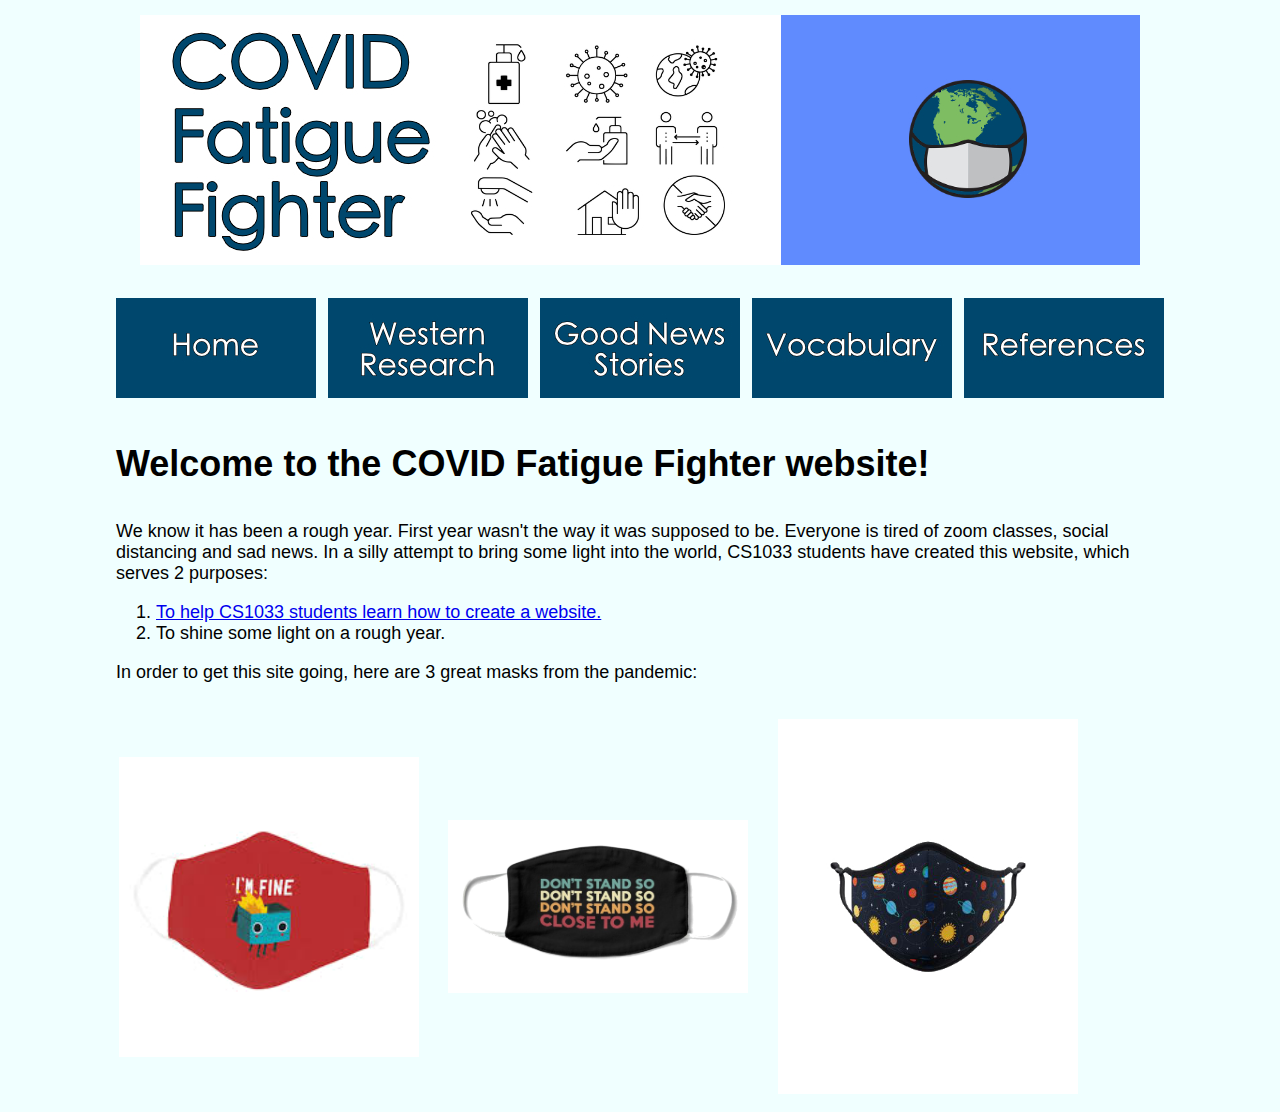
<file: index.html>
<!DOCTYPE>
<html>
<head>
<link rel="stylesheet" href="mystyles.css">
<title> Home | COVID Fatigue Fighter </title>
</head>
<body>
<table style="width: 1000px; margin-left: auto; margin-right: auto;" border="0" cellpadding="5px">
<tbody>
<tr>
<td colspan="5"><img style="display: block; margin-left: auto; margin-right: auto;" title="Banner" src="images/banner.jpg" alt="Banner" /></td>
</tr>
<tr>
<td style="width: 200px;">&nbsp;<a href="index.html"><img style="display: block; margin-left: auto; margin-right: auto;" title="Home button" src="images/home.jpg" onmouseover="this.src='images/homeroll.jpg'" onmouseout="this.src='images/home.jpg'" alt="Home Button" /></a></td>
<td style="width: 200px;">&nbsp;<a href="westernresearch.html"><img style="display: block; margin-left: auto; margin-right: auto;" title="Western Research Button" src="images/westernresearch.jpg" onmouseover="this.src='images/westernresearchroll.jpg'" onmouseout="this.src='images/westernresearch.jpg'" alt="Western Research Button" /></a></td>
<td style="width: 200px;">&nbsp;<a href="goodnewsstories.html"><img style="display: block; margin-left: auto; margin-right: auto;" title="Good News Stories Button" src="images/goodnewsstories.jpg" onmouseover="this.src='images/goodnewsstoriesroll.jpg'" onmouseout="this.src='images/goodnewsstories.jpg'" alt="Good News Stories Button" /></a></td>
<td style="width: 200px;">&nbsp;<a href="vocabulary.html"><img style="display: block; margin-left: auto; margin-right: auto;" title="Vocabulary Button" src="images/vocabulary.jpg" onmouseover="this.src='images/vocabularyroll.jpg'" onmouseout="this.src='images/vocabulary.jpg'" alt="Vocabulary Button" /></a></td>
<td style="width: 200px;">&nbsp;<a href="references.html"><img style="display: block; margin-left: auto; margin-right: auto;" title="References Button" src="images/references.jpg" onmouseover="this.src='images/referencesroll.jpg'" onmouseout="this.src='images/references.jpg'" alt="References Button" /></a></td>
</tr>
<tr>
<td style="width: 200px;">&nbsp;</td>
<td style="width: 200px;">&nbsp;</td>
<td style="width: 200px;">&nbsp;</td>
<td style="width: 200px;">&nbsp;</td>
<td style="width: 200px;">&nbsp;</td>
</tr>
<tr>
<td colspan="5">
<h1>Welcome to the COVID Fatigue Fighter website!</h1>
</td>
</tr>
<tr>
<td colspan="5">
<p>We know it has been a rough year. First year wasn't the way it was supposed to be. Everyone is tired of zoom classes, social distancing and sad news. In a silly attempt to bring some light into the world, CS1033 students have created this website, which serves 2 purposes:</p>
<ol>
<li><a href="westernresearch.html#CompSciLecturers">To help CS1033 students learn how to create a website.</a></li>
<li>To shine some light on a rough year.</li>
</ol>
<p>In order to get this site going, here are 3 great masks from the pandemic:</p>
</td>
</tr>
<tr>
<td colspan="5">&nbsp;&nbsp;&nbsp;&nbsp;&nbsp;
<table style="width: 990px;">
<tbody>
<tr>
<td style="width: 330px;" title="Mask 1 design"><img src="images/mask1.jpg" alt="Mask Design #1" width="300" /></td>
<td style="width: 330px;" title="Mask 2 design"><img src="images/mask2.jpg" alt="Mask Design #2" width="300" /></td>
<td style="width: 330px;" title="Mask 3 design"><img src="images/mask3.jpg" alt="Mask Design #3" width="300" /></td>
</tr>
</tbody>
</table>
</td>
</tr>
</tbody>
</table>
</body>
</html>
</file>
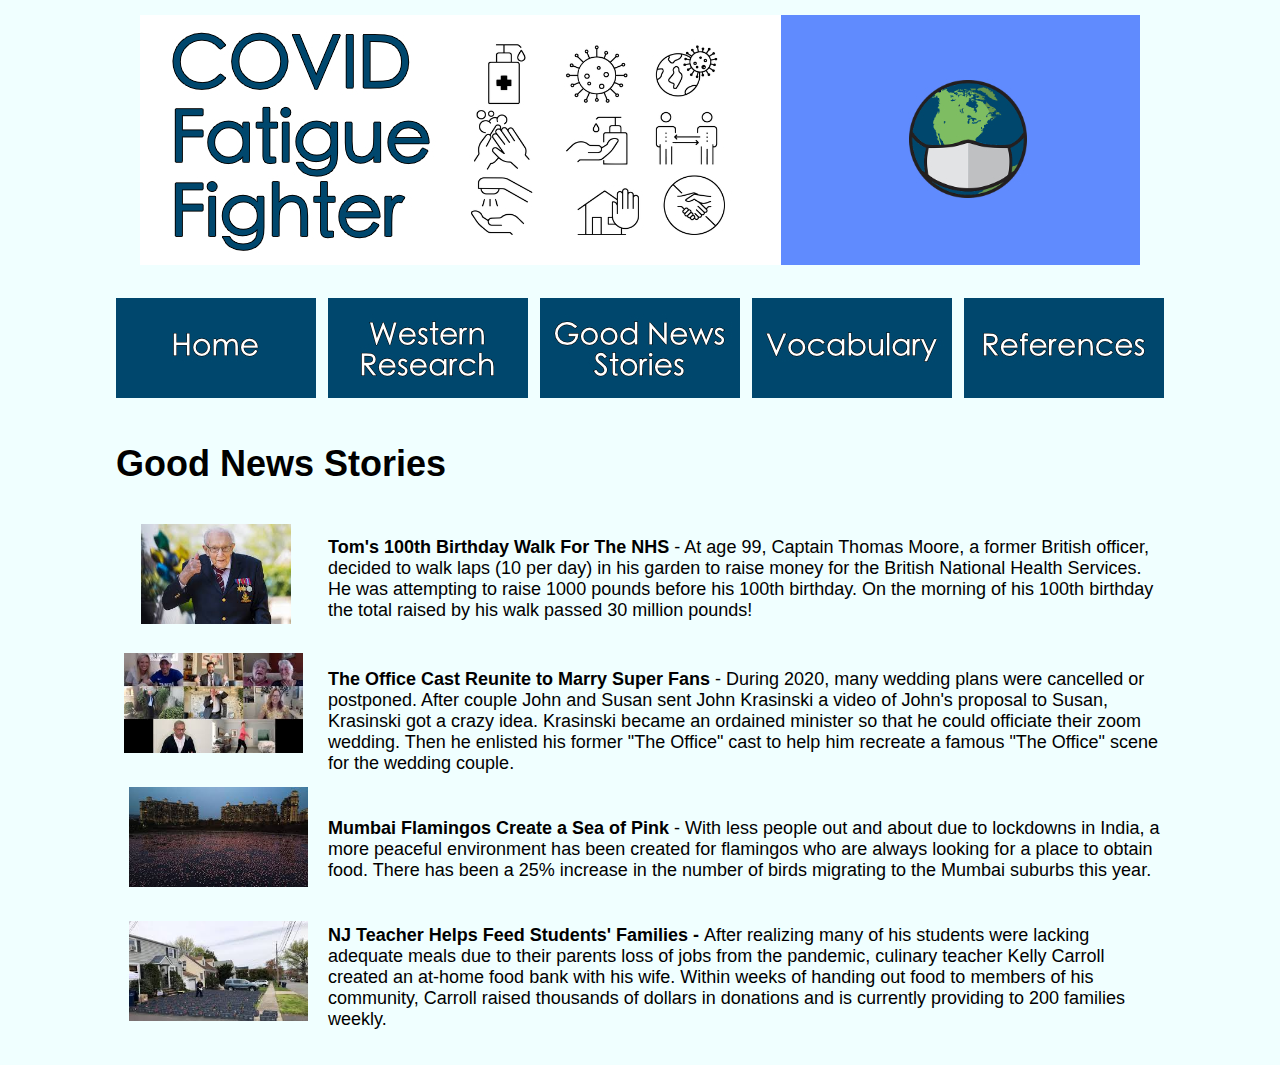
<file: goodnewsstories.html>
<!DOCTYPE>
<html>
<head>
<link rel="stylesheet" href="mystyles.css">
<title> Good News Stories | COVID Fatigue Fighter </title>
</head>
<body>
 
<table style="width: 1000px; margin-left: auto; margin-right: auto;" border="0" cellpadding="5px">
<tbody>
<tr>
<td colspan="5"><img style="display: block; margin-left: auto; margin-right: auto;" title="Banner" src="images/banner.jpg" alt="Banner" /></td>
</tr>
<tr>
<td style="width: 200px;">&nbsp;<a href="index.html"><img style="display: block; margin-left: auto; margin-right: auto;" title="Home button" src="images/home.jpg" onmouseover="this.src='images/homeroll.jpg'" onmouseout="this.src='images/home.jpg'" alt="Home Button" /></a></td>
<td style="width: 200px;">&nbsp;<a href="westernresearch.html"><img style="display: block; margin-left: auto; margin-right: auto;" title="Western Research Button" src="images/westernresearch.jpg" onmouseover="this.src='images/westernresearchroll.jpg'" onmouseout="this.src='images/westernresearch.jpg'" alt="Western Research Button" /></a></td>
<td style="width: 200px;">&nbsp;<a href="goodnewsstories.html"><img style="display: block; margin-left: auto; margin-right: auto;" title="Good News Stories Button" src="images/goodnewsstories.jpg" onmouseover="this.src='images/goodnewsstoriesroll.jpg'" onmouseout="this.src='images/goodnewsstories.jpg'" alt="Good News Stories Button" /></a></td>
<td style="width: 200px;">&nbsp;<a href="vocabulary.html"><img style="display: block; margin-left: auto; margin-right: auto;" title="Vocabulary Button" src="images/vocabulary.jpg" onmouseover="this.src='images/vocabularyroll.jpg'" onmouseout="this.src='images/vocabulary.jpg'" alt="Vocabulary Button" /></a></td>
<td style="width: 200px;">&nbsp;<a href="references.html"><img style="display: block; margin-left: auto; margin-right: auto;" title="References Button" src="images/references.jpg" onmouseover="this.src='images/referencesroll.jpg'" onmouseout="this.src='images/references.jpg'" alt="References Button" /></a></td>
</tr>
<tr>
<td style="width: 200px;">&nbsp;</td>
<td style="width: 200px;">&nbsp;</td>
<td style="width: 200px;">&nbsp;</td>
<td style="width: 200px;">&nbsp;</td>
<td style="width: 200px;">&nbsp;</td>
</tr>
<tr>
<td style="width: 200px;" colspan="5">
<h1>Good News Stories</h1>
</td>
</tr>
<tr>
<td rowspan="4">
<table style="width: 200px; height: 400px;">
<tbody>
<tr style="height: 67px;">
<td style="text-align: center; height: 67px;"><a title="Tom Moore Walks 100 Laps" href="https://www.bbc.com/news/av/uk-52488385" target="_blank" rel="noopener"><img style="display: block; margin-left: auto; margin-right: auto;" title="Thomas Moore Walk" src="images/thomasmoore.jpg" alt="Thomas Moore Walk" height="100" /></a></td>
</tr>
<tr style="height: 16px;">
<td style="text-align: center; height: 16px;">&nbsp;</td>
</tr>
<tr style="height: 68px;">
<td style="height: 68px; text-align: center;"><a title="Zoom Wedding Article" href="https://www.cnet.com/news/the-office-cast-reunites-for-a-zoom-wedding-hosted-by-john-krasinski/" target="_blank" rel="noopener"><img src="images/zoomwedding.jpg" alt="John Krasinski Zoom Wedding" height="100" /></a>&nbsp;</td>
</tr>
<tr style="height: 1px;">
<td style="height: 1px; text-align: center;">&nbsp;</td>
</tr>
<tr style="height: 68px;">
<td style="height: 68px; text-align: center;">&nbsp;<a title="Flamingoes Create Sea of Pink Article" href="https://www.cbsnews.com/news/flamingos-mumbai-india-coronavirus-lockdown/" target="_blank" rel="noopener"><img src="images/seaofpink.jpg" alt="Flamingo Sea of Pink" height="100" /></a></td>
</tr>
<tr style="height: 7px;">
<td style="height: 7px; text-align: center;">&nbsp;</td>
</tr>
<tr style="height: 68px;">
<td style="height: 68px; text-align: center;">&nbsp;<a title="NJ Teacher runs Food Drive" href="https://www.cnbc.com/2020/05/02/high-school-culinary-teacher-runs-food-drive-to-feed-students.html" target="_blank" rel="noopener"><img src="images/fooddrive.jpg" alt="Teacher's At-Home Food Drive" height="100" /></a></td>
</tr>
</tbody>
</table>
&nbsp;&nbsp;</td>
<td colspan="4">
<p><strong>Tom's 100th Birthday Walk For The NHS</strong> - At age 99, Captain Thomas Moore, a former British officer, decided to walk laps (10 per day) in his garden to raise money for the British National Health Services. He was attempting to raise 1000 pounds before his 100th birthday. On the morning of his 100th birthday the total raised by his walk passed 30 million pounds!</p>
</td>
</tr>
<tr>
<td colspan="4">
<p><strong>The Office Cast Reunite to Marry Super Fans</strong> - During 2020, many wedding plans were cancelled or postponed. After couple John and Susan sent John Krasinski a video of John's proposal to Susan, Krasinski got a crazy idea. Krasinski became an ordained minister so that he could officiate their zoom wedding. Then he enlisted his former "The Office" cast to help him recreate a famous "The Office" scene for the wedding couple.</p>
</td>
</tr>
<tr>
<td colspan="4">
<p><strong>Mumbai Flamingos Create a Sea of Pink</strong> - With less people out and about due to lockdowns in India, a more peaceful environment has been created for flamingos who are always looking for a place to obtain food. There has been a 25% increase in the number of birds migrating to the Mumbai suburbs this year.</p>
</td>
</tr>
<tr>
<td colspan="4">
<p><strong>NJ Teacher Helps Feed Students' Families -&nbsp;</strong>After realizing many of his students were lacking adequate meals due to their parents loss of jobs from the pandemic, culinary teacher Kelly Carroll created an at-home food bank with his wife. Within weeks of handing out food to members of his community, Carroll raised thousands of dollars in donations and is currently providing to 200 families weekly.</p>
</td>
</tr>
</tbody>
</table>
    
</body>
</html>
</file>
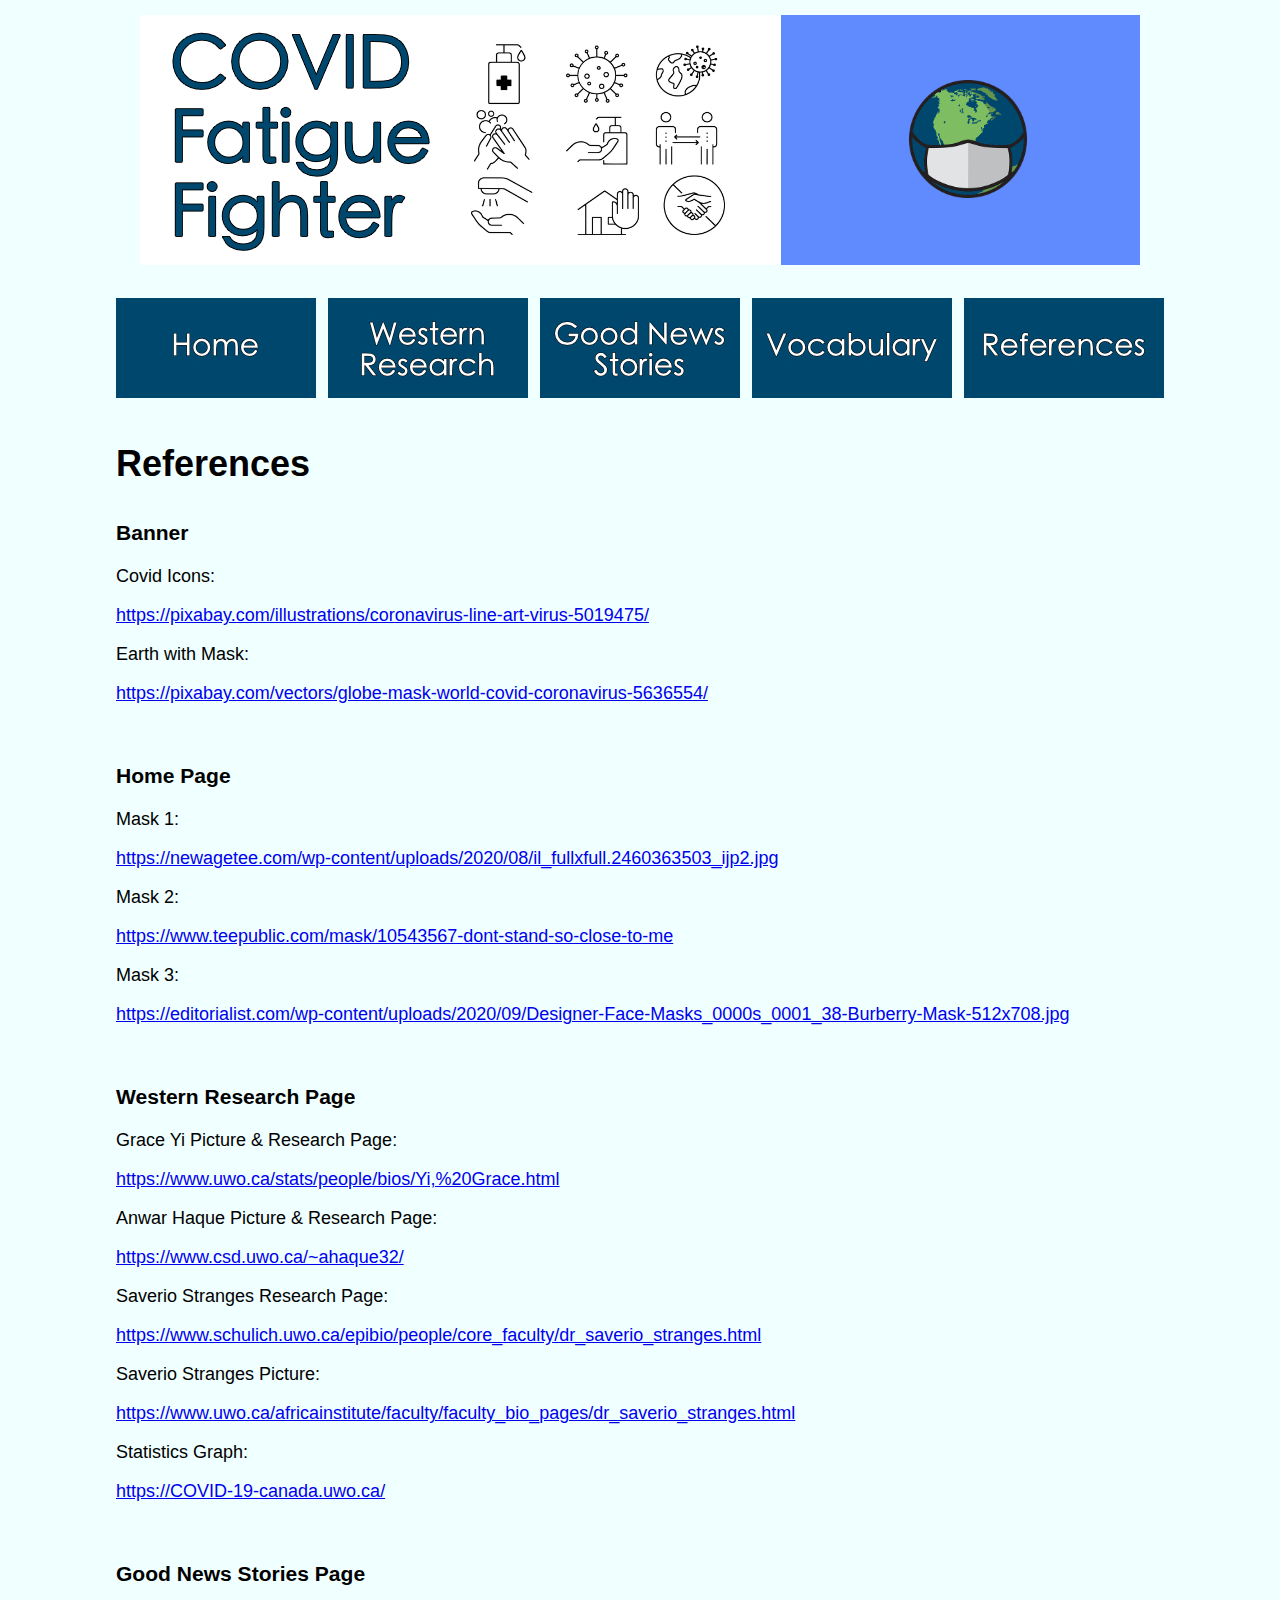
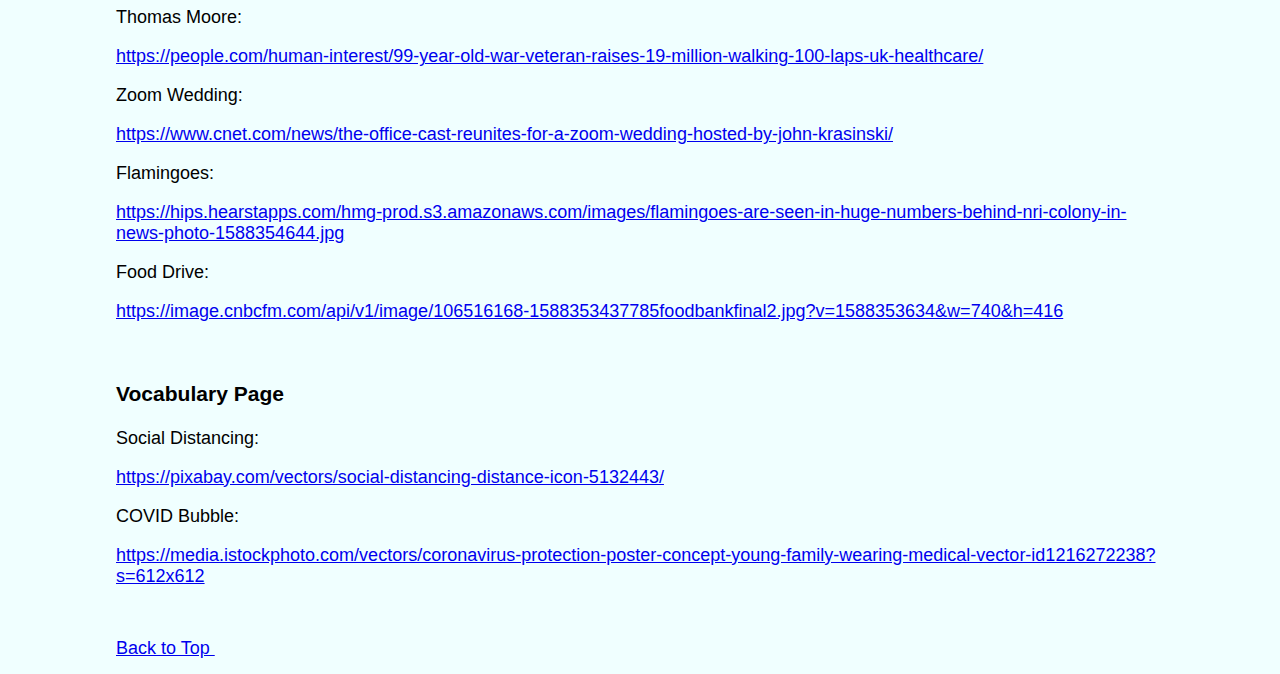
<file: references.html>
<!DOCTYPE>
<html>
<head>
<link rel="stylesheet" href="mystyles.css">
<title> References | COVID Fatigue Fighter </title>
</head>
<body>

<table style="width: 1000px; margin-left: auto; margin-right: auto;" border="0" cellpadding="5px">
<tbody>
<tr>
<td colspan="5"><img style="display: block; margin-left: auto; margin-right: auto;" title="Banner" src="images/banner.jpg" alt="Banner" /></td>
</tr>
<tr>
<td style="width: 200px;">&nbsp;<a href="index.html"><img style="display: block; margin-left: auto; margin-right: auto;" title="Home button" src="images/home.jpg" onmouseover="this.src='images/homeroll.jpg'" onmouseout="this.src='images/home.jpg'" alt="Home Button" /></a></td>
<td style="width: 200px;">&nbsp;<a href="westernresearch.html"><img style="display: block; margin-left: auto; margin-right: auto;" title="Western Research Button" src="images/westernresearch.jpg" onmouseover="this.src='images/westernresearchroll.jpg'" onmouseout="this.src='images/westernresearch.jpg'" alt="Western Research Button" /></a></td>
<td style="width: 200px;">&nbsp;<a href="goodnewsstories.html"><img style="display: block; margin-left: auto; margin-right: auto;" title="Good News Stories Button" src="images/goodnewsstories.jpg" onmouseover="this.src='images/goodnewsstoriesroll.jpg'" onmouseout="this.src='images/goodnewsstories.jpg'" alt="Good News Stories Button" /></a></td>
<td style="width: 200px;">&nbsp;<a href="vocabulary.html"><img style="display: block; margin-left: auto; margin-right: auto;" title="Vocabulary Button" src="images/vocabulary.jpg" onmouseover="this.src='images/vocabularyroll.jpg'" onmouseout="this.src='images/vocabulary.jpg'" alt="Vocabulary Button" /></a></td>
<td style="width: 200px;">&nbsp;<a href="references.html"><img style="display: block; margin-left: auto; margin-right: auto;" title="References Button" src="images/references.jpg" onmouseover="this.src='images/referencesroll.jpg'" onmouseout="this.src='images/references.jpg'" alt="References Button" /></a></td>
</tr>
<tr>
<td>&nbsp;</td>
<td>&nbsp;</td>
<td>&nbsp;</td>
<td>&nbsp;</td>
<td>&nbsp;</td>
</tr>
<tr>
<td colspan="5">
<h1>References&nbsp;&nbsp;&nbsp;&nbsp;</h1>
</td>
</tr>
<tr>
<td colspan="5">
<h3>Banner</h3>
<p>Covid Icons:&nbsp;</p>
<p><a href="https://pixabay.com/illustrations/coronavirus-line-art-virus-5019475/" target="_blank" rel="noopener">https://pixabay.com/illustrations/coronavirus-line-art-virus-5019475/</a></p>
<p>Earth with Mask:&nbsp;</p>
<p><a href="https://pixabay.com/vectors/globe-mask-world-covid-coronavirus-5636554/" target="_blank" rel="noopener">https://pixabay.com/vectors/globe-mask-world-covid-coronavirus-5636554/</a></p>
<p>&nbsp;</p>
<h3>Home Page</h3>
<p>Mask 1:</p>
<p><a href="https://newagetee.com/wp-content/uploads/2020/08/il_fullxfull.2460363503_ijp2.jpg" target="_blank" rel="noopener">https://newagetee.com/wp-content/uploads/2020/08/il_fullxfull.2460363503_ijp2.jpg</a></p>
<p>Mask 2:&nbsp;</p>
<p><a title="https://www.teepublic.com/mask/10543567-dont-stand-so-close-to-me" href="https://www.teepublic.com/mask/10543567-dont-stand-so-close-to-me" target="_blank" rel="noopener">https://www.teepublic.com/mask/10543567-dont-stand-so-close-to-me</a></p>
<p>Mask 3:&nbsp;</p>
<p><a href="https://www.verywellfamily.com/best-face-masks-4843930" target="_blank" rel="noopener">https://editorialist.com/wp-content/uploads/2020/09/Designer-Face-Masks_0000s_0001_38-Burberry-Mask-512x708.jpg</a></p>
<p>&nbsp;</p>
<h3>Western Research Page</h3>
<p>Grace Yi Picture &amp; Research Page:&nbsp;</p>
<p><a href="https://www.uwo.ca/stats/people/bios/Yi,%20Grace.html" target="_blank" rel="noopener">https://www.uwo.ca/stats/people/bios/Yi,%20Grace.html</a></p>
<p>Anwar Haque Picture &amp; Research Page:&nbsp;</p>
<p><a href="https://www.csd.uwo.ca/~ahaque32/" target="_blank" rel="noopener">https://www.csd.uwo.ca/~ahaque32/</a></p>
<p>Saverio Stranges Research Page:&nbsp;</p>
<p><a href="https://www.schulich.uwo.ca/epibio/people/core_faculty/dr_saverio_stranges.html" target="_blank" rel="noopener">https://www.schulich.uwo.ca/epibio/people/core_faculty/dr_saverio_stranges.html</a></p>
<p>Saverio Stranges Picture:&nbsp;</p>
<p><a href="https://www.uwo.ca/africainstitute/faculty/faculty_bio_pages/dr_saverio_stranges.html" target="_blank" rel="noopener">https://www.uwo.ca/africainstitute/faculty/faculty_bio_pages/dr_saverio_stranges.html</a></p>
<p>Statistics Graph:&nbsp;</p>
<p><a href="https://COVID-19-canada.uwo.ca/" target="_blank" rel="noopener">https://COVID-19-canada.uwo.ca/</a></p>
<p>&nbsp;</p>
<h3>Good News Stories Page</h3>
<p>Thomas Moore:&nbsp;</p>
<p><a href="https://people.com/human-interest/99-year-old-war-veteran-raises-19-million-walking-100-laps-uk-healthcare/" target="_blank" rel="noopener">https://people.com/human-interest/99-year-old-war-veteran-raises-19-million-walking-100-laps-uk-healthcare/</a></p>
<p>Zoom Wedding:&nbsp;</p>
<p><a href="https://www.cnet.com/news/the-office-cast-reunites-for-a-zoom-wedding-hosted-by-john-krasinski/" target="_blank" rel="noopener">https://www.cnet.com/news/the-office-cast-reunites-for-a-zoom-wedding-hosted-by-john-krasinski/</a></p>
<p>Flamingoes:&nbsp;</p>
<p><a href="https://hips.hearstapps.com/hmg-prod.s3.amazonaws.com/images/flamingoes-are-seen-in-huge-numbers-behind-nri-colony-in-news-photo-1588354644.jpg?crop=0.5625xw:1xh;center,top&amp;resize=768:*" target="_blank" rel="noopener">https://hips.hearstapps.com/hmg-prod.s3.amazonaws.com/images/flamingoes-are-seen-in-huge-numbers-behind-nri-colony-in-news-photo-1588354644.jpg</a></p>
<p>Food Drive:</p>
<p><a href="https://image.cnbcfm.com/api/v1/image/106516168-1588353437785foodbankfinal2.jpg?v=1588353634&amp;w=740&amp;h=416" target="_blank" rel="noopener">https://image.cnbcfm.com/api/v1/image/106516168-1588353437785foodbankfinal2.jpg?v=1588353634&amp;w=740&amp;h=416</a></p>
<p>&nbsp;</p>
<h3>Vocabulary Page</h3>
<p>Social Distancing:&nbsp;</p>
<p><a href="https://pixabay.com/vectors/social-distancing-distance-icon-5132443/" target="_blank" rel="noopener">https://pixabay.com/vectors/social-distancing-distance-icon-5132443/</a></p>
<p>COVID Bubble:&nbsp;</p>
<p><a href="https://media.istockphoto.com/vectors/coronavirus-protection-poster-concept-young-family-wearing-medical-vector-id1216272238?s=612x612" target="_blank" rel="noopener">https://media.istockphoto.com/vectors/coronavirus-protection-poster-concept-young-family-wearing-medical-vector-id1216272238?s=612x612</a>&nbsp;</p>
<p>&nbsp;</p>
</td>
</tr>
<tr>
<td><a href="#top">Back to Top&nbsp;</a></td>
<td>&nbsp;</td>
<td>&nbsp;</td>
<td>&nbsp;</td>
<td>&nbsp;</td>
</tr>
</tbody>
</table>
    
</body>
</html>
</file>
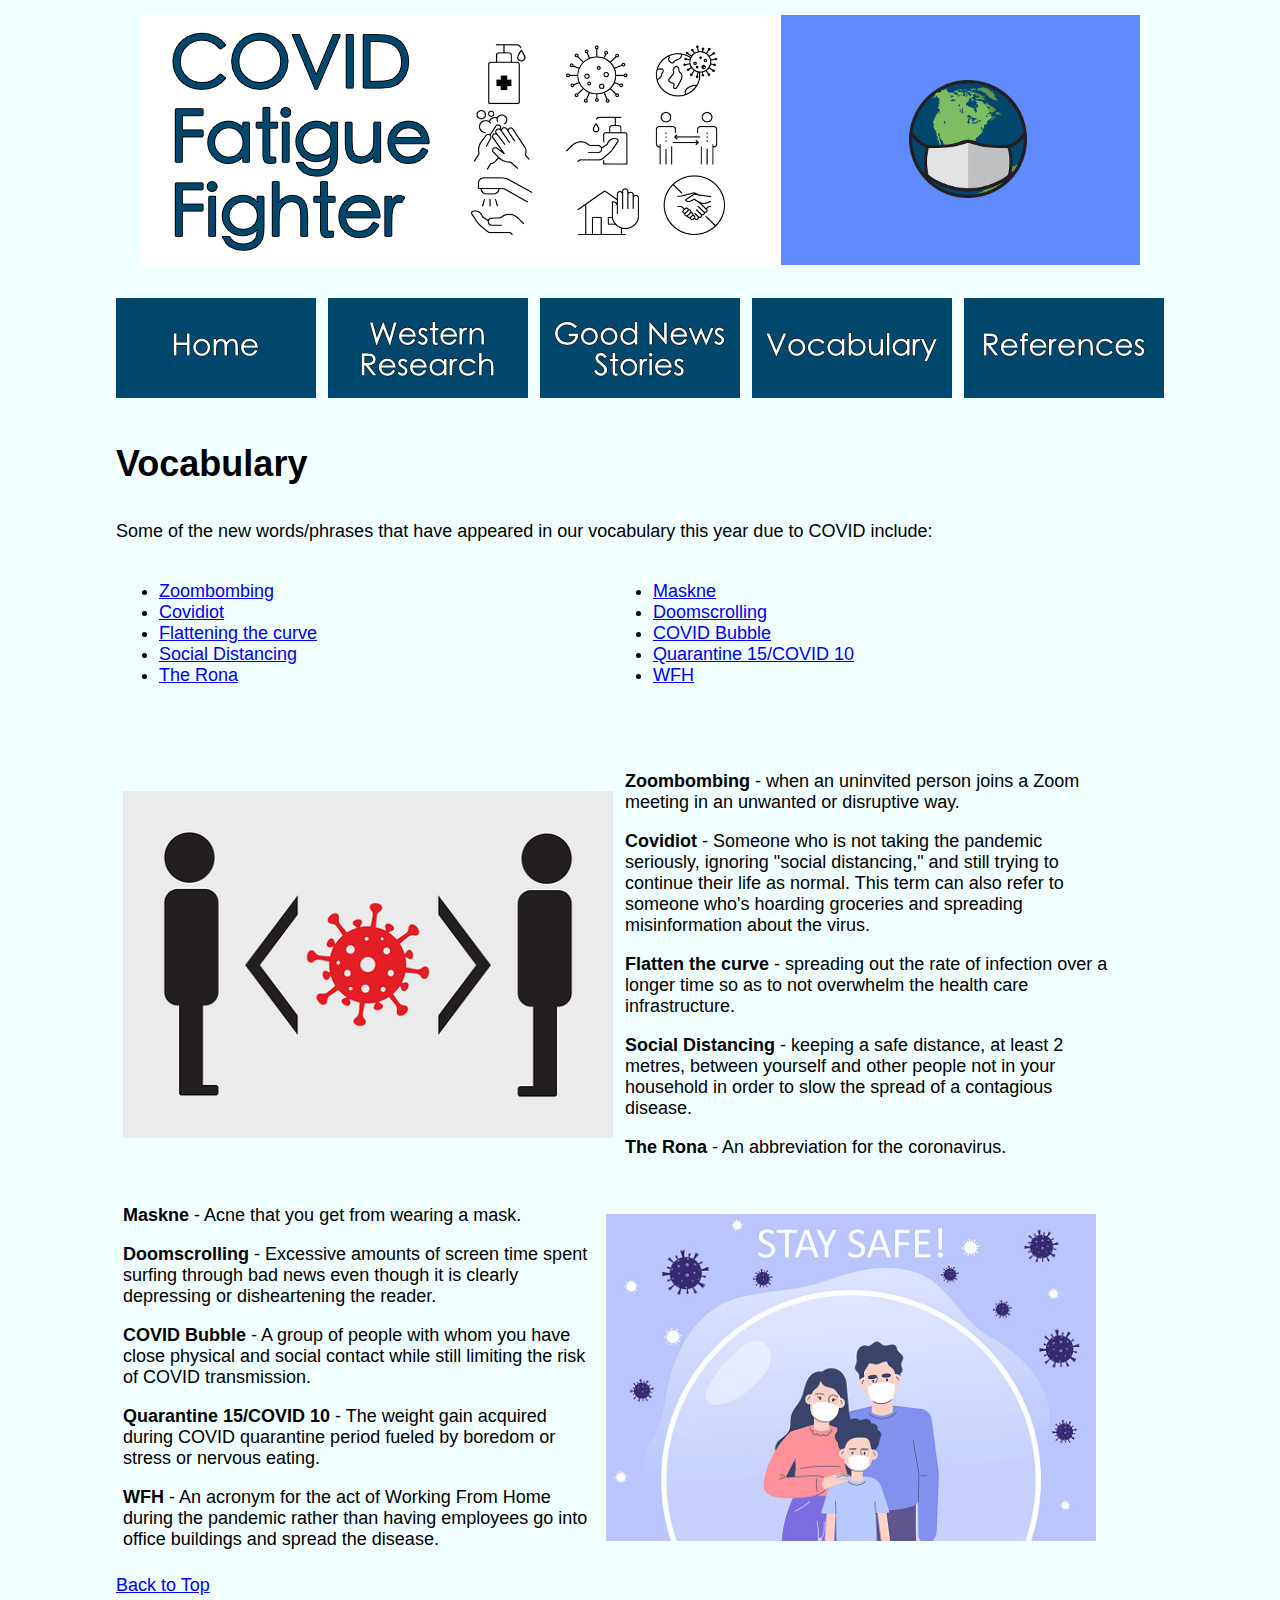
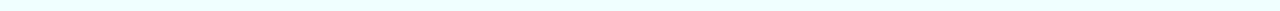
<file: vocabulary.html>
<!DOCTYPE>
<html>
<head>
    
<link rel="stylesheet" href="mystyles.css">
<title> Vocabulary | COVID Fatigue Fighter </title>
</head>
<body>

<table style="width: 1000px; margin-left: auto; margin-right: auto;" border="0" cellpadding="5px">
<tbody>
<tr>
<td colspan="5"><img style="display: block; margin-left: auto; margin-right: auto;" title="Banner" src="images/banner.jpg" alt="Banner" /></td>
</tr>
<tr>
<td style="width: 200px;">&nbsp;<a href="index.html"><img style="display: block; margin-left: auto; margin-right: auto;" title="Home button" src="images/home.jpg" onmouseover="this.src='images/homeroll.jpg'" onmouseout="this.src='images/home.jpg'" alt="Home Button" /></a></td>
<td style="width: 200px;">&nbsp;<a href="westernresearch.html"><img style="display: block; margin-left: auto; margin-right: auto;" title="Western Research Button" src="images/westernresearch.jpg" onmouseover="this.src='images/westernresearchroll.jpg'" onmouseout="this.src='images/westernresearch.jpg'" alt="Western Research Button" /></a></td>
<td style="width: 200px;">&nbsp;<a href="goodnewsstories.html"><img style="display: block; margin-left: auto; margin-right: auto;" title="Good News Stories Button" src="images/goodnewsstories.jpg" onmouseover="this.src='images/goodnewsstoriesroll.jpg'" onmouseout="this.src='images/goodnewsstories.jpg'" alt="Good News Stories Button" /></a></td>
<td style="width: 200px;">&nbsp;<a href="vocabulary.html"><img style="display: block; margin-left: auto; margin-right: auto;" title="Vocabulary Button" src="images/vocabulary.jpg" onmouseover="this.src='images/vocabularyroll.jpg'" onmouseout="this.src='images/vocabulary.jpg'" alt="Vocabulary Button" /></a></td>
<td style="width: 200px;">&nbsp;<a href="references.html"><img style="display: block; margin-left: auto; margin-right: auto;" title="References Button" src="images/references.jpg" onmouseover="this.src='images/referencesroll.jpg'" onmouseout="this.src='images/references.jpg'" alt="References Button" /></a></td>
</tr>
<tr>
<td>&nbsp;</td>
<td>&nbsp;</td>
<td>&nbsp;</td>
<td>&nbsp;</td>
<td>&nbsp;</td>
</tr>
<tr>
<td colspan="5">
<h1>Vocabulary</h1>
</td>
</tr>
<tr>
<td colspan="5">
<p>Some of the new words/phrases that have appeared in our vocabulary this year due to COVID include:&nbsp;&nbsp;&nbsp;&nbsp;&nbsp;</p>
</td>
</tr>
<tr>
<td colspan="5">&nbsp;&nbsp;
<table style="width: 1000px;">
<tbody>
<tr style="height: 131px;">
<td style="height: 131px;">
<ul>
<li style="text-align: left;"><a href="#Zoombombing">Zoombombing</a></li>
<li style="text-align: left;"><a href="#Covidiot">Covidiot</a></li>
<li style="text-align: left;"><a href="#FlattenTheCurve">Flattening the curve</a></li>
<li style="text-align: left;"><a href="#SocialDistancing">Social Distancing</a></li>
<li style="text-align: left;"><a href="#Rona">The Rona</a></li>
</ul>
</td>
<td style="width: 500px; height: 131px;">
<ul>
<li><a href="#Maskne">Maskne</a></li>
<li><a href="#Doomscrolling">Doomscrolling</a></li>
<li><a href="#Bubble">COVID Bubble</a></li>
<li><a href="#Quarantine15">Quarantine 15/COVID 10</a></li>
<li><a href="#WFH">WFH</a>&nbsp;</li>
</ul>
</td>
</tr>
</tbody>
</table>
&nbsp;&nbsp;&nbsp;</td>
</tr>
<tr>
<td colspan="5"><br />
<table style="width: 1000px;" cellpadding="5px">
<tbody>
<tr>
<td title="Social Distancing" style="width: 486px;"><img title="Social Distancing" src="images/socialdistancing.png" alt="Social Distancing" width="490" /></td>
<td style="width: 498px;">
<p><a id="Zoombombing"></a><strong>Zoombombing</strong> - when an uninvited person joins a Zoom meeting in an unwanted or disruptive way.</p>
<p><a id="Covidiot"></a><strong>Covidiot</strong> - Someone who is not taking the pandemic seriously, ignoring "social distancing," and still trying to continue their life as normal. This term can also refer to someone who's hoarding groceries and spreading misinformation about the virus.</p>
<p><a id="FlattenTheCurve"></a><strong>Flatten the curve</strong> - spreading out the rate of infection over a longer time so as to not overwhelm the health care infrastructure.</p>
<p><a id="SocialDistancing"></a><strong>Social Distancing</strong> - keeping a safe distance, at least 2 metres, between yourself and other people not in your household in order to slow the spread of a contagious disease.</p>
<p><a id="Rona"></a><strong>The Rona</strong> - An abbreviation for the coronavirus.</p>
</td>
</tr>
</tbody>
</table>
</td>
</tr>
<tr>
<td colspan="5">&nbsp;&nbsp;&nbsp;&nbsp;&nbsp;&nbsp;&nbsp;&nbsp;&nbsp;&nbsp;&nbsp;&nbsp;&nbsp;&nbsp;&nbsp;
<table style="width: 1000px;" cellpadding="5px">
<tbody>
<tr>
<td style="width: 496px;">
<p><a id="Maskne"></a><strong>Maskne</strong> - Acne that you get from wearing a mask.</p>
<p><a id="Doomscrolling"></a><strong>Doomscrolling</strong> - Excessive amounts of screen time spent surfing through bad news even though it is clearly depressing or disheartening the reader.</p>
<p><a id="Bubble"></a><strong>COVID Bubble</strong> - A group of people with whom you have close physical and social contact while still limiting the risk of COVID transmission.</p>
<p><a id="Quarantine15"></a><strong>Quarantine 15/COVID 10</strong> - The weight gain acquired during COVID quarantine period fueled by boredom or stress or nervous eating.</p>
<p><a id="WFH"></a><strong>WFH</strong> - An acronym for the act of Working From Home during the pandemic rather than having employees go into office buildings and spread the disease.</p>
</td>
<td title="Covid Bubble" style="width: 504px;"><img src="images/covidbubble.jpg" alt="Covid Bubble" width="490" /></td>
</tr>
</tbody>
</table>
<p><a href="#top">Back to Top</a></p>
</td>
</tr>
</tbody>
</table>

</body>
</html>
</file>
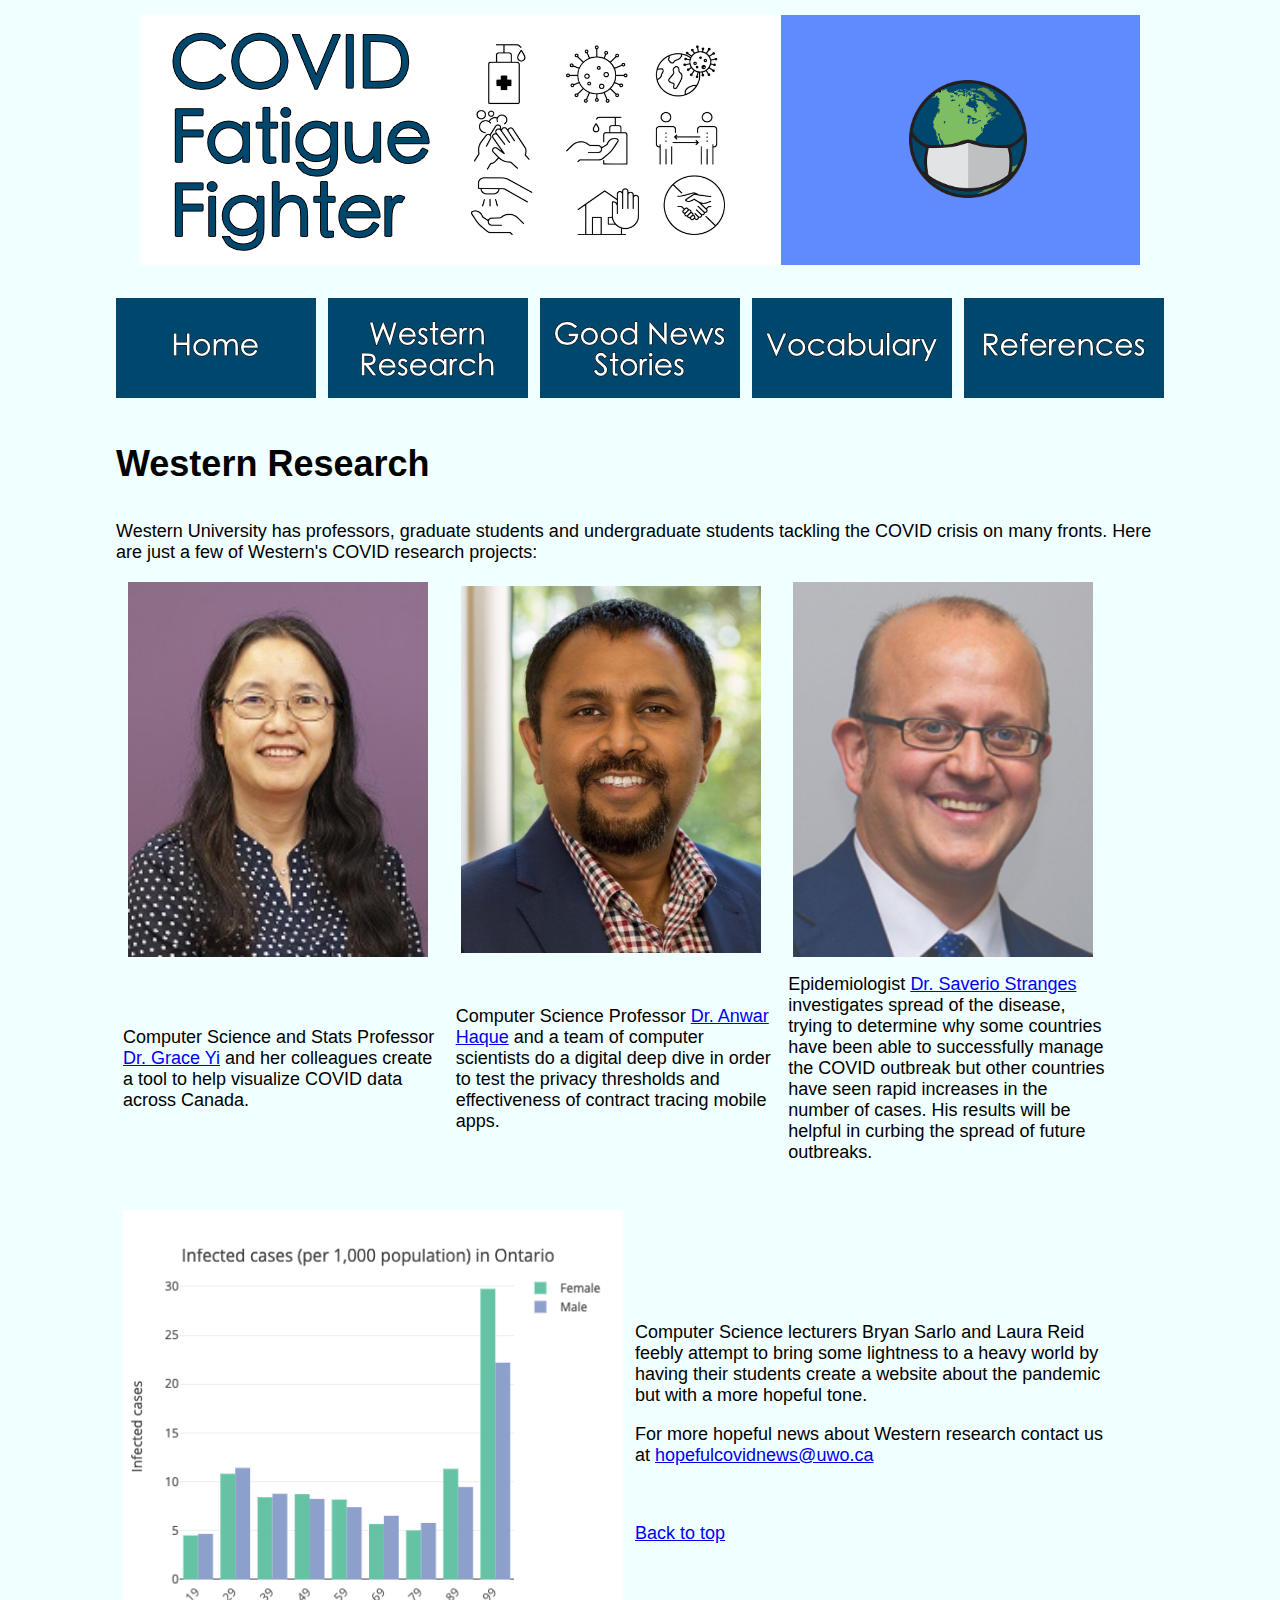
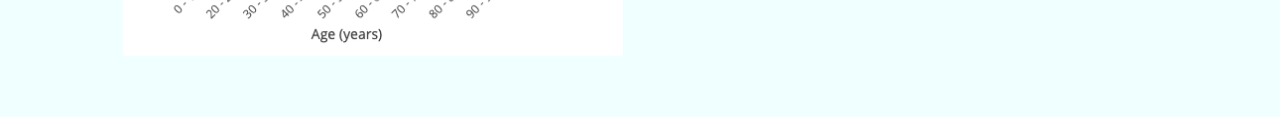
<file: westernresearch.html>
<!DOCTYPE>
<html>
<head>
<link rel="stylesheet" href="mystyles.css">
<title> Western Research | COVID Fatigue Fighter </title>
</head>
<body>

<table style="width: 1000px; margin-left: auto; margin-right: auto;" border="0" cellpadding="5px">
<tbody>
<tr>
<td colspan="5"><img style="display: block; margin-left: auto; margin-right: auto;" title="Banner" src="images/banner.jpg" alt="Banner" /></td>
</tr>
<tr>
<td style="width: 200px;">&nbsp;<a href="index.html"><img style="display: block; margin-left: auto; margin-right: auto;" title="Home button" src="images/home.jpg" onmouseover="this.src='images/homeroll.jpg'" onmouseout="this.src='images/home.jpg'" alt="Home Button" /></a></td>
<td style="width: 200px;">&nbsp;<a href="westernresearch.html"><img style="display: block; margin-left: auto; margin-right: auto;" title="Western Research Button" src="images/westernresearch.jpg" onmouseover="this.src='images/westernresearchroll.jpg'" onmouseout="this.src='images/westernresearch.jpg'" alt="Western Research Button" /></a></td>
<td style="width: 200px;">&nbsp;<a href="goodnewsstories.html"><img style="display: block; margin-left: auto; margin-right: auto;" title="Good News Stories Button" src="images/goodnewsstories.jpg" onmouseover="this.src='images/goodnewsstoriesroll.jpg'" onmouseout="this.src='images/goodnewsstories.jpg'" alt="Good News Stories Button" /></a></td>
<td style="width: 200px;">&nbsp;<a href="vocabulary.html"><img style="display: block; margin-left: auto; margin-right: auto;" title="Vocabulary Button" src="images/vocabulary.jpg" onmouseover="this.src='images/vocabularyroll.jpg'" onmouseout="this.src='images/vocabulary.jpg'" alt="Vocabulary Button" /></a></td>
<td style="width: 200px;">&nbsp;<a href="references.html"><img style="display: block; margin-left: auto; margin-right: auto;" title="References Button" src="images/references.jpg" onmouseover="this.src='images/referencesroll.jpg'" onmouseout="this.src='images/references.jpg'" alt="References Button" /></a></td>
</tr>
<tr>
<td>&nbsp;</td>
<td>&nbsp;</td>
<td>&nbsp;</td>
<td>&nbsp;</td>
<td>&nbsp;</td>
</tr>
<tr>
<td colspan="5">
<h1>Western Research</h1>
</td>
</tr>
<tr>
<td colspan="5">Western University has professors, graduate students and undergraduate students tackling the COVID crisis on many fronts. Here are just a few of Western's COVID research projects:</td>
</tr>
<tr>
<td colspan="5">
<table style="width: 1000px;" cellpadding="5px">
<tbody>
<tr>
<td title="Dr. Grace Yi" style="width: 333px;">&nbsp;<img src="images/graceyi.jpg" alt="Grace Yi" width="300" /></td>
<td title="Dr. Anwar Haque" style="width: 333px;">&nbsp;<img src="images/anwarhaque.jpg" alt="Anwar Haque" width="300" /></td>
<td title="Dr. Saverio Stranges" style="width: 333px;">&nbsp;<img src="images/saveriostranges.jpg" alt="Saverio Stranges" width="300" /></td>
</tr>
<tr>
<td style="width: 333px;">Computer Science and Stats Professor <a href="https://www.uwo.ca/stats/people/bios/Yi,%20Grace.html" target="_blank" rel="noopener">Dr. Grace Yi</a> and her colleagues create a tool to help visualize COVID data across Canada.</td>
<td style="width: 333px;">Computer Science Professor <a href="https://www.csd.uwo.ca/~ahaque32/" target="_blank" rel="noopener">Dr. Anwar Haque</a> and a team of computer scientists do a digital deep dive in order to test the privacy thresholds and effectiveness of contract tracing mobile apps.</td>
<td style="width: 333px;">Epidemiologist <a href="https://www.schulich.uwo.ca/epibio/people/core_faculty/dr_saverio_stranges.html" target="_blank" rel="noopener">Dr. Saverio Stranges</a> investigates spread of the disease, trying to determine why some countries have been able to successfully manage the COVID outbreak but other countries have seen rapid increases in the number of cases. His results will be helpful in curbing the spread of future outbreaks.</td>
</tr>
</tbody>
</table>
</td>
</tr>
<tr>
<td colspan="5">&nbsp;&nbsp;&nbsp;&nbsp;
<table style="width: 1000px;" cellpadding="5px">
<tbody>
<tr>
<td><a href="https://covid-19-canada.uwo.ca/" target="_blank" rel="noopener"><img title="Infected cases per 1000 population graph" src="images/statistics.png" alt="Statistics Graph" width="500" /></a></td>
<td style="width: 500px;">
<p><a id="CompSciLecturers"></a>Computer Science lecturers Bryan Sarlo and Laura Reid feebly attempt to bring some lightness to a heavy world by having their students create a website about the pandemic but with a more hopeful tone.</p>
<p>For more hopeful news about Western research contact us at <a href="mailto:hopefulcovidnews@uwo.ca">hopefulcovidnews@uwo.ca</a></p>
<p>&nbsp;</p>
<p><a href="#top">Back to top</a></p>
</td>
</tr>
</tbody>
</table>
<p>&nbsp;&nbsp;</p>
</td>
</tr>
</tbody>
</table>
    
</body>
</html>
</file>
<file: mystyles.css>
li, td, p, a {
    font-size: 18px;
    font-family: sans-serif;
}

html {
    background-color: azure;
}
</file>
